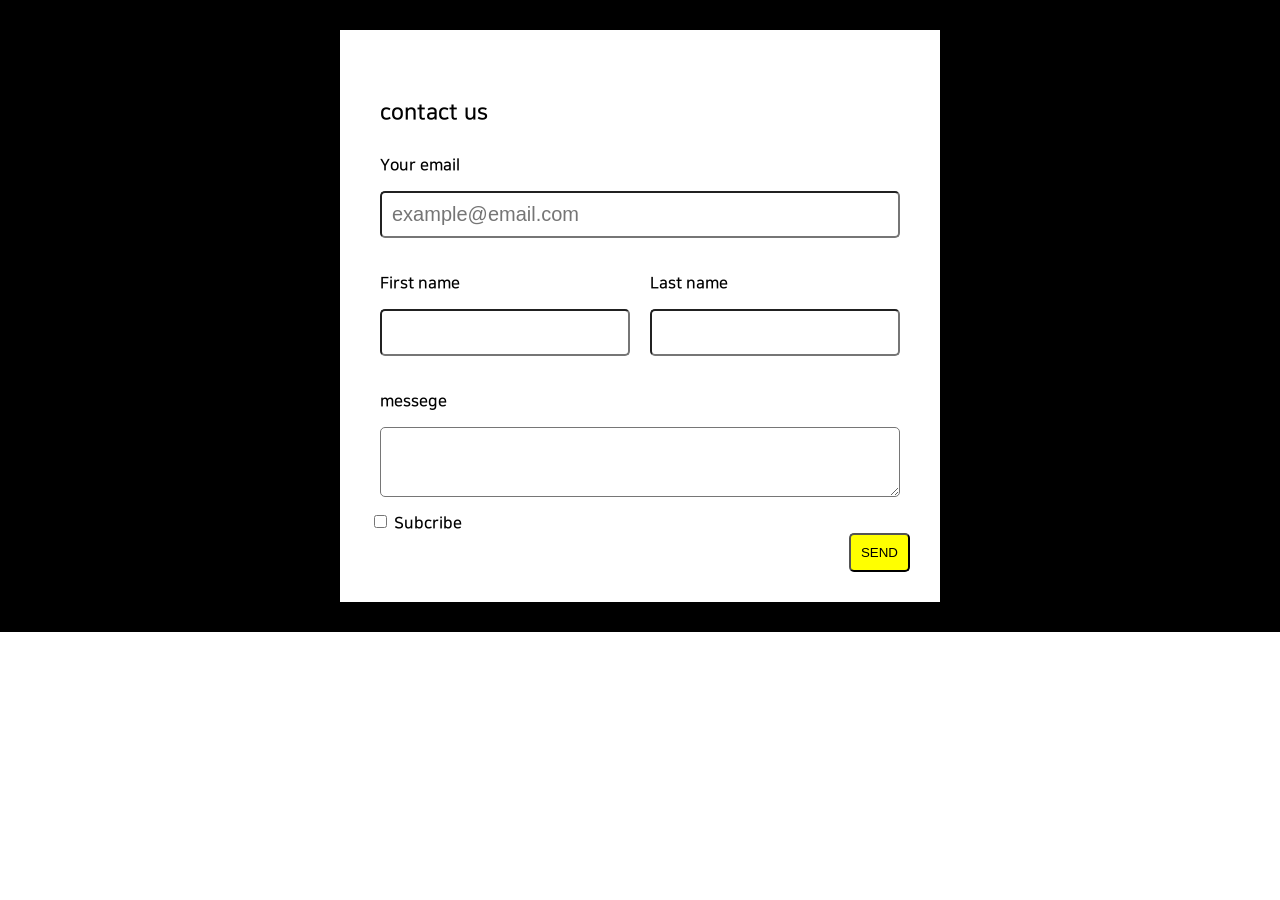
<file: practice/index.html>
<!DOCTYPE html>
<html lang="en">
<head>
    <meta charset="UTF-8">
    <meta http-equiv="X-UA-Compatible" content="IE=edge">
    <meta name="viewport" content="width=device-width, initial-scale=1.0">
    <link href="css/main.css" rel="stylesheet">
    <title>Document</title>
    <link rel="stylesheet" href="fontawesome-free-6.2.0-web/css/all.min.css"/>
</head>
<body>

  <div class="form-background">
    <div class="form-white">
        <form>
            <div class="w-100">
                <h4>contact us</h4>
                <p>Your email</p>
                <input class="form-input" type="email" placeholder="example@email.com">
            </div>
            <div class="w-50">
                <p>First name</p>
                <input class="form-input" type="text">
            </div>
            <div class="w-50">
                <p>Last name</p>
                <input class="form-input" type="text">
            </div>
            <div style="clear: both;"></div>
            <div class="w-100">
                <p>messege</p>
                <textarea class="form-input"></textarea>
            </div>
            <input id="sub" type="checkbox">
            <label for="sub">Subcribe</label>
            <button class="yellow-button">SEND</button>
        </form>
    </div>
  </div>
</body>
</html>
</file>
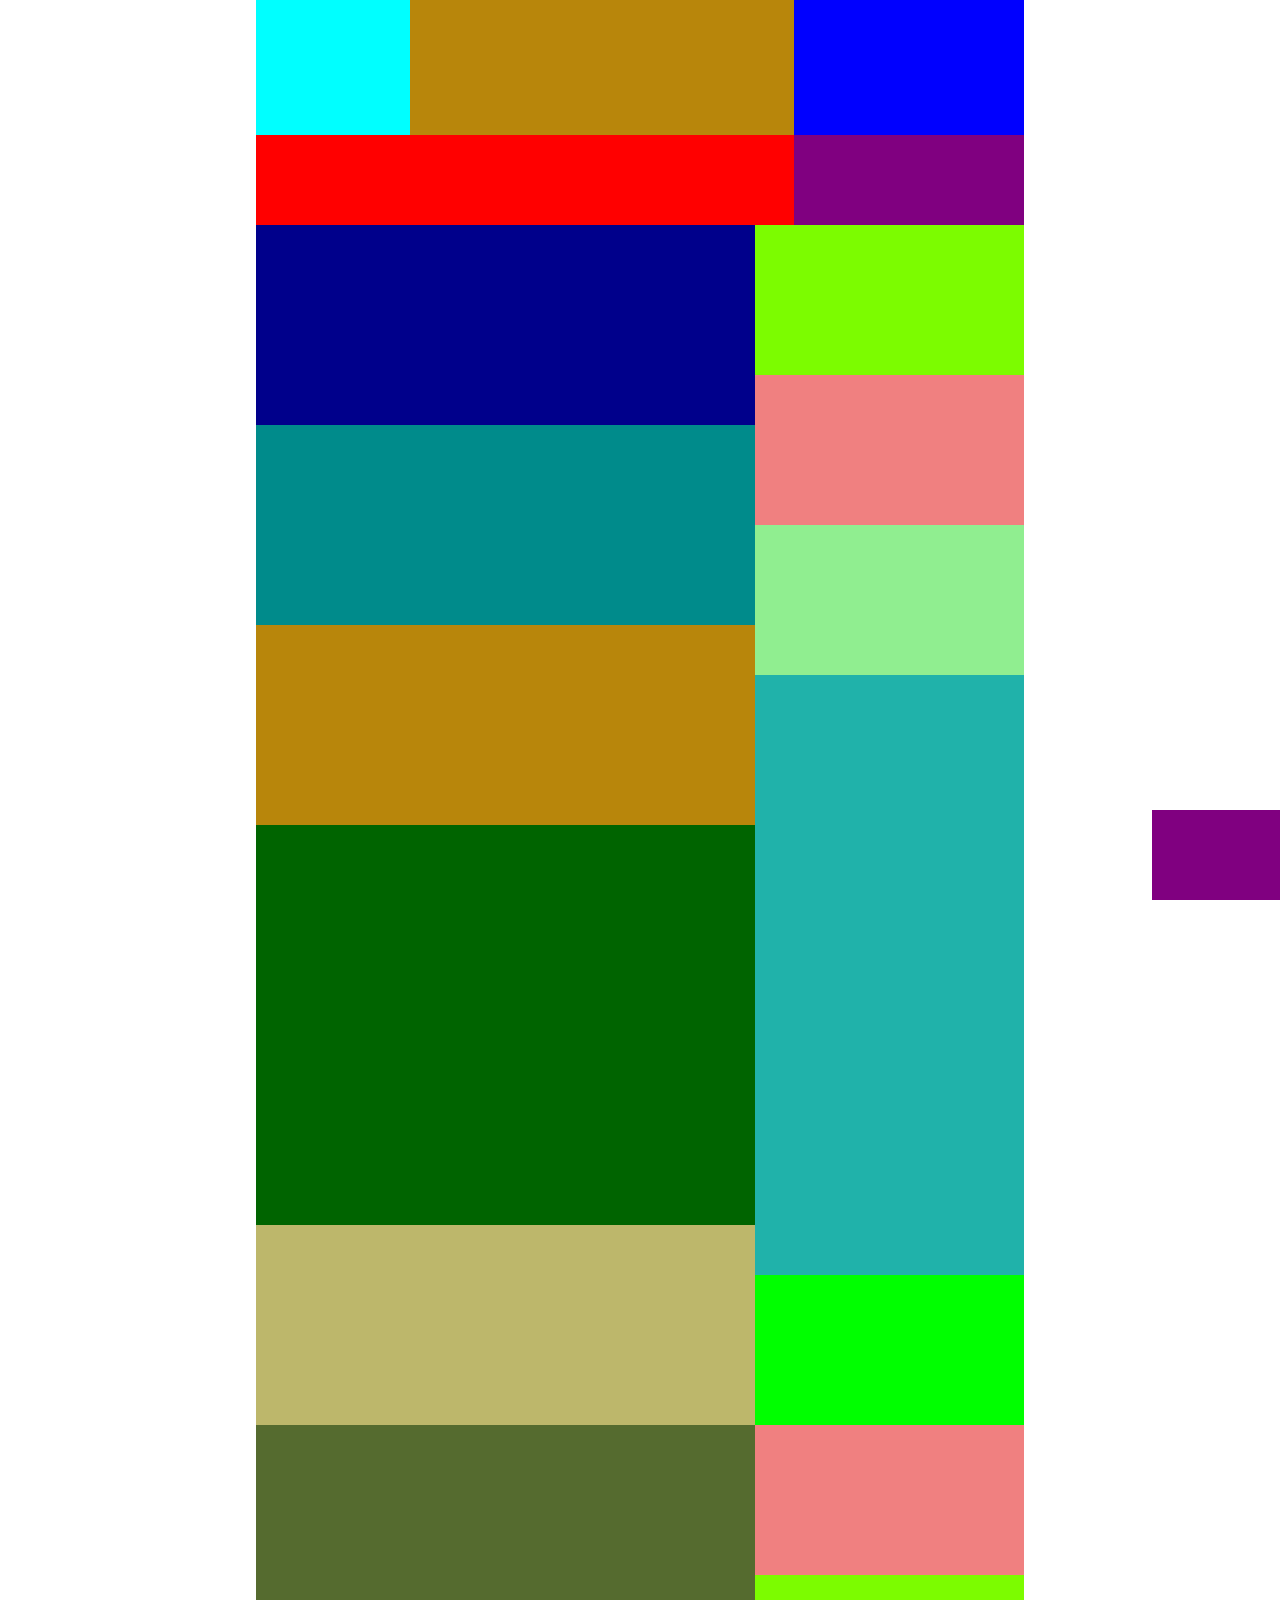
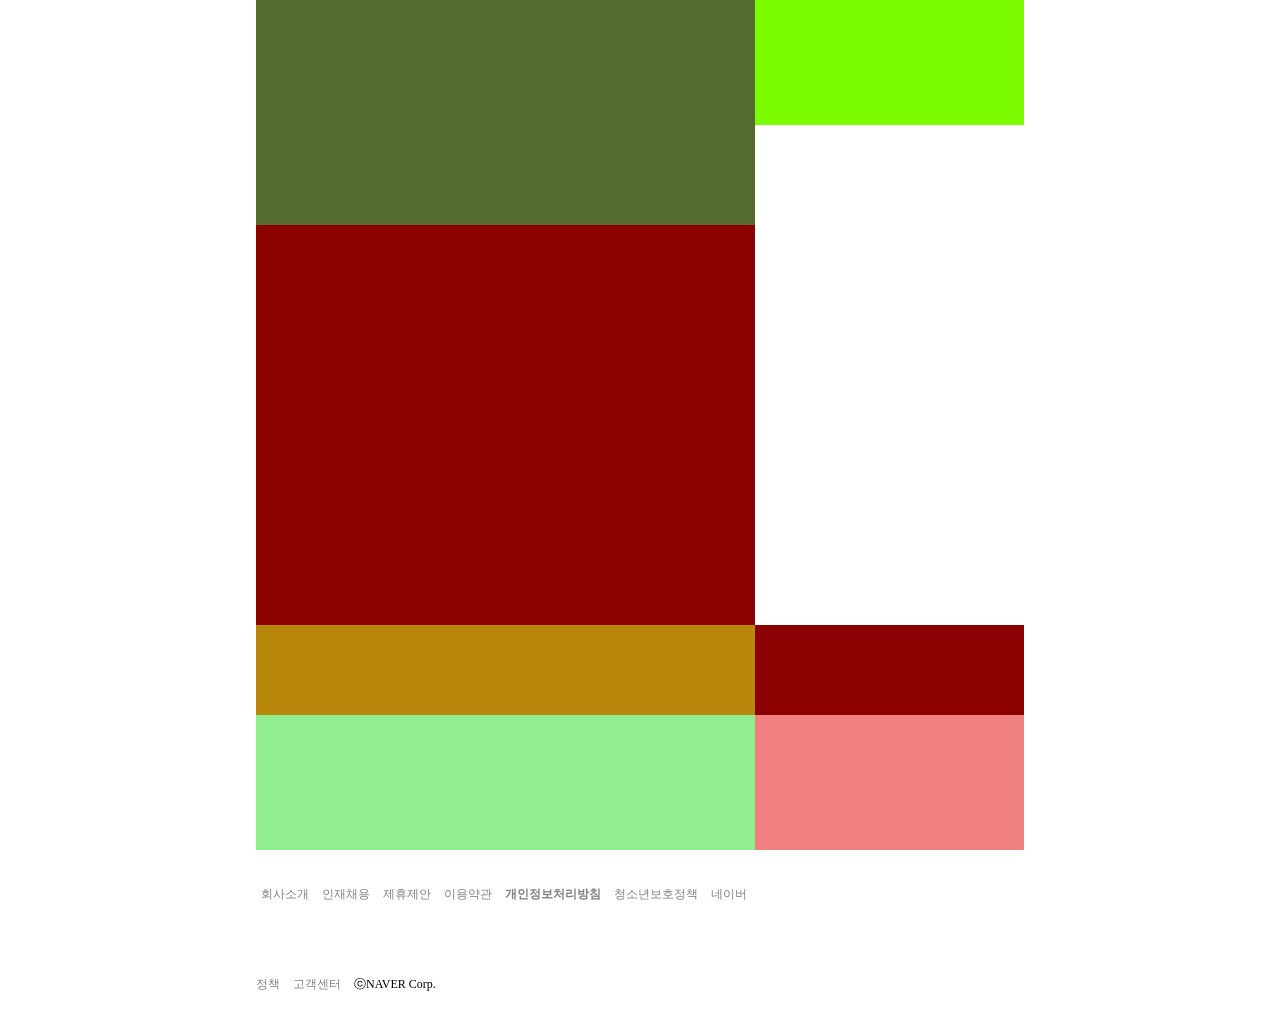
<file: portfolio/naver.html>
<!doctype html>
<html lang="en">
  <head>
    <meta charset="utf-8">
    <meta name="viewport" content="width=device-width, initial-scale=1">
    <title>naver</title>
    <link rel="stylesheet" href="css/main.css">    

  </head>
  <body>
    <div class="container">
    <div class="area1" style="display: flex;">
      <div class="area1-1"></div>
      <div class="area1-2"></div>
      <div class="area1-3"></div>
    </div>
    <div class="area2" style="display: flex;">
      <div class="area2-1"></div>
      <div class="area2-2"></div>
    </div>
    <div class="area3">
      <div class="area3-1"></div>
      <div class="area3-2"></div>
      <div class="area3-3"></div>
      <div class="area3-4"></div>
      <div class="area3-5"></div>
      <div class="area3-6"></div>
      <div class="area3-7"></div>
    </div>
    <div class="area4-bg">
    <div class="area4">
      <div class="area4-1"></div>
      <div class="area4-2"></div>
      <div class="area4-3"></div>
      <div class="area4-4"></div>
      <div class="area4-5"></div>
      <div class="area4-6"></div>
      <div class="area4-7"></div>
    </div>
    </div>
    <div style="clear: both;"></div>
    <div class="area5" style="display: flex;">
      <div class="area5-1"></div>
      <div class="area5-2"></div>
    </div>
    <div class="area6" style="display: flex;">
      <div class="area6-1"></div>
      <div class="area6-2"></div>
    </div>
      <div class="footer-bg">
        <span class="footer-item"><a href="" class="footer-item_1">회사소개</a></span>
        <span class="footer-item"><a href="" class="footer-item_1">인재채용</a></span>
        <span class="footer-item"><a href="" class="footer-item_1">제휴제안</a></span>
        <span class="footer-item"><a href="" class="footer-item_1">이용약관</a></span>
        <span class="footer-item"><a href="" class="footer-item_2">개인정보처리방침</a></span>
        <span class="footer-item"><a href="" class="footer-item_1">청소년보호정책</a></span>
        <span class="footer-item"><a href="" class="footer-item_1">네이버 정책</a></span>
        <span class="footer-item"><a href="" class="footer-item_1">고객센터</a></span>
        <span class="footer-item"><a href="" class="footer-item_3">ⓒNAVER Corp.</a></span>
      </div>
    <div class="area8"></div>
    <div class="area9"></div>
    </div>
   



  </body>
</html>
</file>
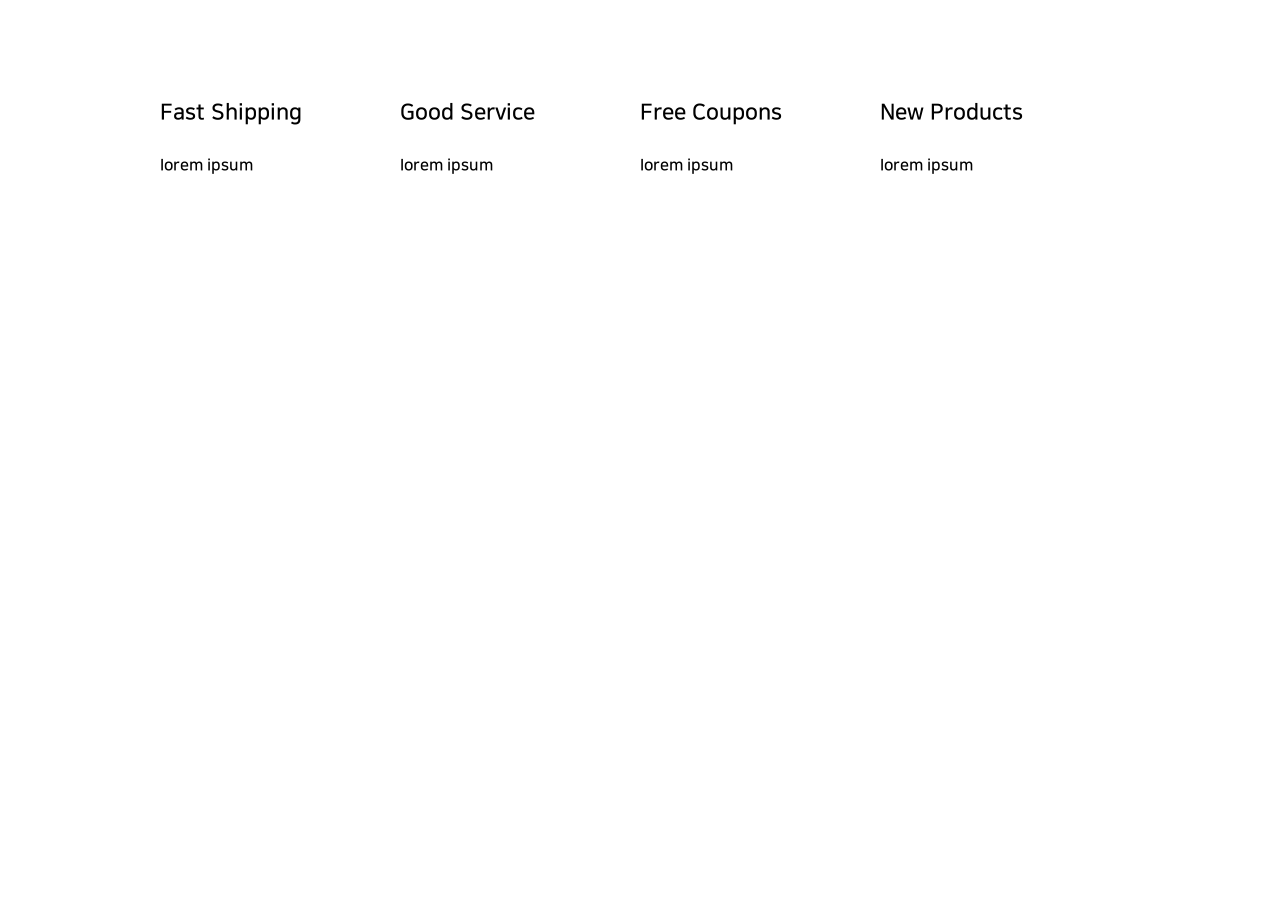
<file: practice/layout5.html>
<!DOCTYPE html>
<html lang="en">
<head>
    <meta charset="UTF-8">
    <meta http-equiv="X-UA-Compatible" content="IE=edge">
    <meta name="viewport" content="width=device-width, initial-scale=1.0">
    <link href="css/main.css" rel="stylesheet">
    <title>Document</title>
</head>
<body>

    <div class="work">
        <div>
            <h4>Fast Shipping</h4>
            <p>Iorem ipsum</p>
        </div>
        <div>
            <h4>Good Service</h4>
            <p>Iorem ipsum</p>
        </div>
        <div>
            <h4>Free Coupons</h4>
            <p>Iorem ipsum</p>
        </div>
        <div>
            <h4>New Products</h4>
            <p>Iorem ipsum</p>
        </div>
    </div>
    <div style="clear: both;"></div>
</body>
</html>
</file>
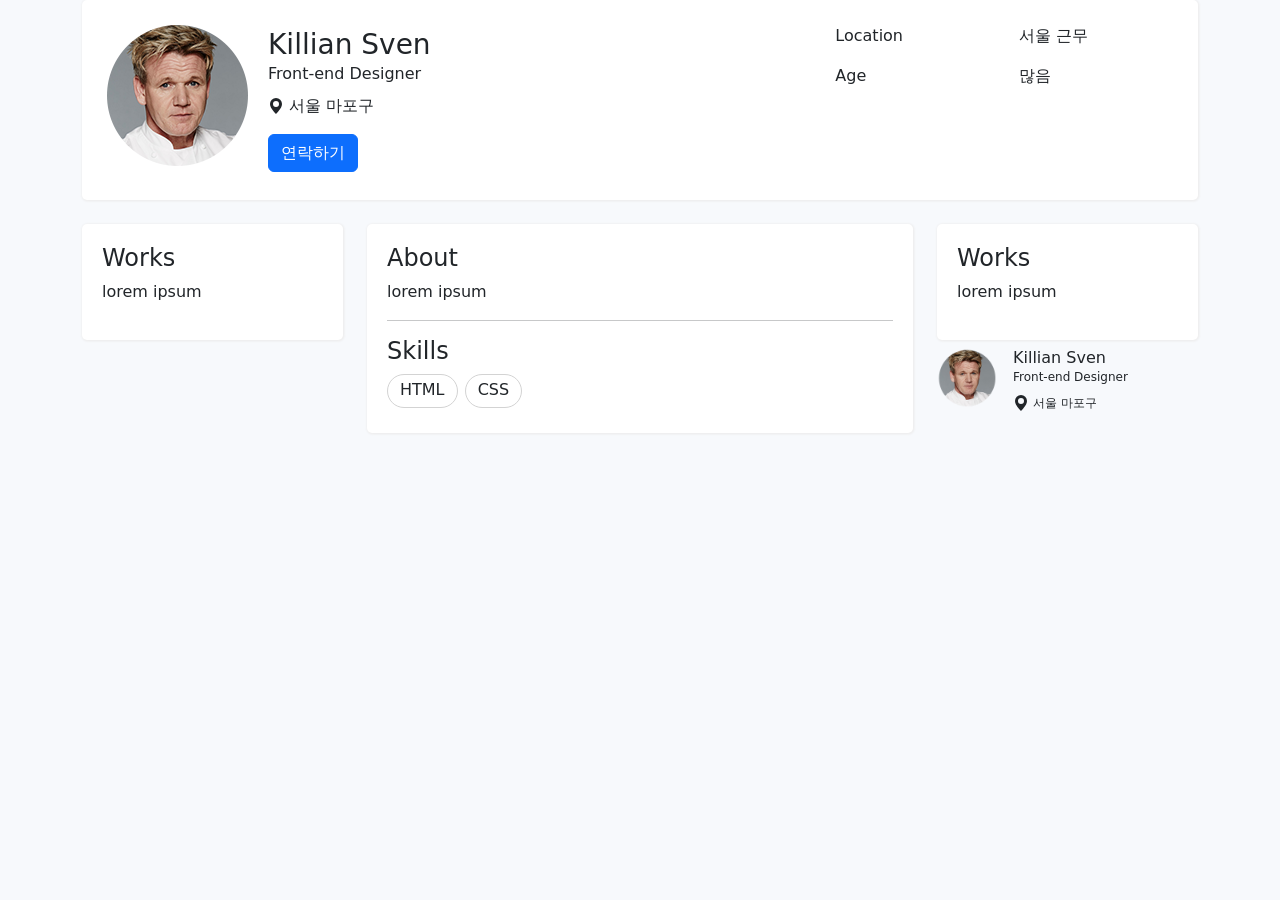
<file: practice/portfolio2.html>
<!doctype html>
<html lang="en">

<head>
  <!-- Required meta tags -->
  <meta charset="utf-8">
  <meta name="viewport" content="width=device-width, initial-scale=1">
  <!-- Bootstrap CSS -->
  <link href="https://cdn.jsdelivr.net/npm/bootstrap@5.1.1/dist/css/bootstrap.min.css" rel="stylesheet"
    integrity="sha384-F3w7mX95PdgyTmZZMECAngseQB83DfGTowi0iMjiWaeVhAn4FJkqJByhZMI3AhiU" crossorigin="anonymous">

  <title>Hello, world!</title>
  <style>
    .white-box {
      background: white;
      padding: 20px;
      border-radius: 5px;
      box-shadow: 0.5px 0.5px 2px 1px #eee;
    }

    .pill {
      display: inline-block;
      border: 1px solid lightgray;
      border-radius: 100px;
      padding: 3px 12px 5px 12px;
      margin-right: 2px;
      margin-bottom: 5px;
    }
  </style>

</head>

<body style="background: #f7f9fc">

  <div class="container">
    <div class="white-box">
      <div class="row">
        <div class="col-md-8">
          <div class="d-flex">
            <div class="flex-shrink-0">
              <img src="img/author.png">
            </div>
            <div class="flex-grow-1 ms-3 py-2">
              <h3 class="mb-0">Killian Sven</h3>
              <p class="mb-2 width">Front-end Designer</p>
              <p><svg xmlns="http://www.w3.org/2000/svg" width="16" height="16" fill="currentColor"
                  class="bi bi-geo-alt-fill" viewBox="0 0 16 16">
                  <path d="M8 16s6-5.686 6-10A6 6 0 0 0 2 6c0 4.314 6 10 6 10zm0-7a3 3 0 1 1 0-6 3 3 0 0 1 0 6z" />
                </svg> 서울 마포구</p>
              <button class="btn btn-primary">연락하기</button>
            </div>
          </div>
        </div>
        <div class="col-md-4 mt-4 mt-md-1" style="font-size: 16px">
          <div class="row">
            <div class="col-6">
              <p>Location</p>
            </div>
            <div class="col-6">
              <p>서울 근무</p>
            </div>
            <div class="col-6">
              <p>Age</p>
            </div>
            <div class="col-6">
              <p>많음</p>
            </div>
          </div>
        </div>
      </div>
    </div>

  </div>


  <div class="container mt-4">
    <div class="row">
      <div class="col-md-3">
        <div class="white-box">
          <h4>Works</h4>
          <p>lorem ipsum</p>
        </div>
      </div>
      <div class="col-md-6">
        <div class="white-box">
          <h4>About</h4>
          <p>lorem ipsum</p>

          <hr>

          <h4>Skills</h4>
          <span class="pill">HTML</span>
          <span class="pill">CSS</span>
        </div>
      </div>
      <div class="col-md-3">
        <div class="white-box">
          <h4>Works</h4>
          <p>lorem ipsum</p>
        </div>

        <div class="d-flex" style="font-size: 12px;">
          <div class="flex-shrink-0">
            <img src="img/author.png" class="mt-2" width="60px">
          </div>
          <div class="flex-grow-1 ms-3 py-2">
            <h6 class="mb-0">Killian Sven</h6>
            <p class="mb-2 width">Front-end Designer</p>
            <p><svg xmlns="http://www.w3.org/2000/svg" width="16" height="16" fill="currentColor"
                class="bi bi-geo-alt-fill" viewBox="0 0 16 16">
                <path d="M8 16s6-5.686 6-10A6 6 0 0 0 2 6c0 4.314 6 10 6 10zm0-7a3 3 0 1 1 0-6 3 3 0 0 1 0 6z" />
              </svg> 서울 마포구</p>
          </div>
        </div>


      </div>
    </div>
  </div>






  <script src="https://cdn.jsdelivr.net/npm/bootstrap@5.1.1/dist/js/bootstrap.bundle.min.js"
    integrity="sha384-/bQdsTh/da6pkI1MST/rWKFNjaCP5gBSY4sEBT38Q/9RBh9AH40zEOg7Hlq2THRZ"
    crossorigin="anonymous"></script>

</body>

</html>
</file>
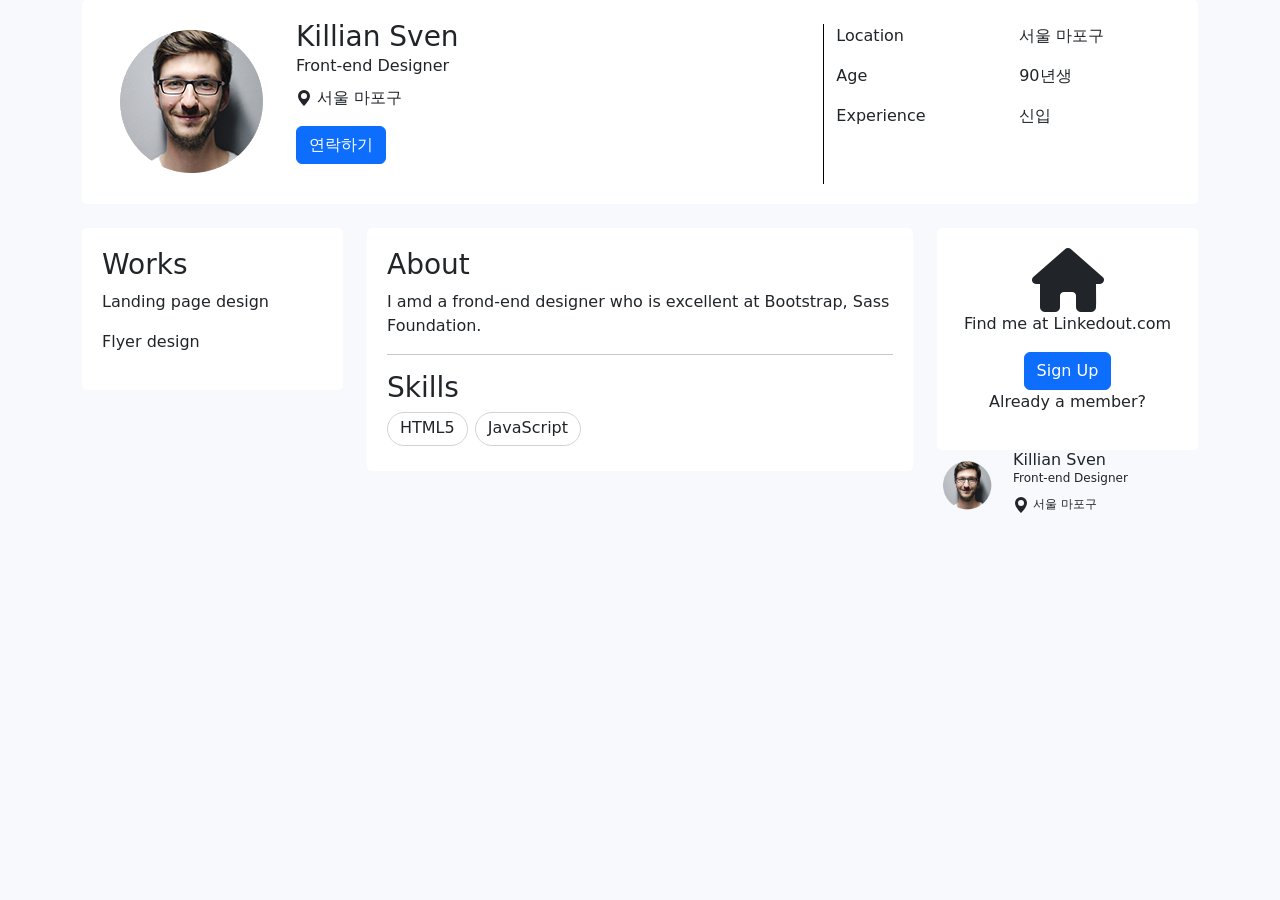
<file: practice/portfolio3.html>
<!DOCTYPE html>
<html lang="en">
<head>
    <meta charset="UTF-8">
    <meta http-equiv="X-UA-Compatible" content="IE=edge">
    <meta name="viewport" content="width=device-width, initial-scale=1.0">
    <link href="css/main.css" rel="stylesheet">
    <title>Document</title>
    <link rel="stylesheet" href="fontawesome-free-6.2.0-web/css/all.min.css"/>
    <link href="https://cdn.jsdelivr.net/npm/bootstrap@5.2.2/dist/css/bootstrap.min.css" rel="stylesheet" integrity="sha384-Zenh87qX5JnK2Jl0vWa8Ck2rdkQ2Bzep5IDxbcnCeuOxjzrPF/et3URy9Bv1WTRi" crossorigin="anonymous">
    <style>
        .white-box {
            background: white;
            padding: 20px;
            border-radius: 5px;
            box-shadow: 0.5px 0.5px 0.5px 2px 1px #eee;
        }
        .pill {
	    display: inline-block;
	    border: 1px solid lightgray;
	    border-radius: 100px;
	    padding: 3px 12px 5px 12px;
	    margin-right: 2px;
	    margin-bottom: 5px;
}
        </style>
</head>
<body style="background: #f7f9fc;">
        <div class="container">
            <div class="white-box">
                <div class="row">
                    <div class="col-md-8">
                        <div class="d-flex">
                            <div class="flex-shrink-0">
                              <img src="img/profile-pic.png" alt="...">
                            </div>
                            <div class="flex-grow-1 ms-3">
                                <h3 class="mb-0">Killian Sven</h3>
                                <p class="mb-2 width">Front-end Designer</p>
                                <p><svg xmlns="http://www.w3.org/2000/svg" width="16" height="16" fill="currentColor"
                                    class="bi bi-geo-alt-fill" viewBox="0 0 16 16">
                                    <path d="M8 16s6-5.686 6-10A6 6 0 0 0 2 6c0 4.314 6 10 6 10zm0-7a3 3 0 1 1 0-6 3 3 0 0 1 0 6z" />
                                  </svg> 서울 마포구</p>
                                <button class="btn btn-primary">연락하기</button>
                            </div>
                        </div>
                    </div>
                    <div class="col-md-4 mt-4 mt-md-1" style="font-size: 16px; border-left: 1px solid black;">
                        <div class="row">
                            <div class="col-6">
                                <p>Location</p>
                            </div>
                            <div class="col-6">
                                <p>서울 마포구</p>
                            </div>
                            <div class="col-6">
                                <p>Age</p>
                            </div>
                            <div class="col-6">
                                <p>90년생</p>
                            </div>
                            <div class="col-6">
                                <p>Experience</p>
                            </div>
                            <div class="col-6">
                                <p>신입</p>
                            </div>
                        </div>
                    </div>
                </div>
            </div>
        </div>
        <div class="container mt-4">
            <div class="row">
                <div class="col-md-3">
                    <div class="white-box">
                        <h3>Works</h3>
                        <p>Landing page design</p>
                        <p>Flyer design</p>
                    </div>
                </div>
                <div class="col-md-6">
                    <div class="white-box">
                        <h3>About</h3>
                        <p>I amd a frond-end designer who is excellent at Bootstrap, Sass Foundation.</p>
                        <hr>
                        <h3>Skills</h3>
                        <div class="pill">HTML5</div>
                        <div class="pill">JavaScript</div>
                    </div>
                </div>
                <div class="col-md-3">
                    <div class="white-box" style="text-align: center;">
                        <i class="fa-sharp fa-solid fa-house fa-4x"></i>
                        <p>Find me at Linkedout.com</p>
                        <button class="btn btn-primary">Sign Up</button>
                        <p>Already a member?</p>
                    </div>
                    <div class="d-flex" style="font-size: 12px;">
                        <div class="flex-shrink-0">
                          <img src="img/profile-pic.png" class="mt-2" style="width: 60px;">
                        </div>
                        <div class="flex-grow-1 ms-3">
                            <h6 class="mb-0">Killian Sven</h6>
                            <p class="mb-2 width">Front-end Designer</p>
                            <p><svg xmlns="http://www.w3.org/2000/svg" width="16" height="16" fill="currentColor"
                                class="bi bi-geo-alt-fill" viewBox="0 0 16 16">
                                <path d="M8 16s6-5.686 6-10A6 6 0 0 0 2 6c0 4.314 6 10 6 10zm0-7a3 3 0 1 1 0-6 3 3 0 0 1 0 6z" />
                              </svg> 서울 마포구</p>
                        </div>
                    </div>
                </div>
            </div>
        </div>
        <div>
            
        </div>

    <script src="https://cdn.jsdelivr.net/npm/bootstrap@5.1.1/dist/js/bootstrap.bundle.min.js"
    integrity="sha384-/bQdsTh/da6pkI1MST/rWKFNjaCP5gBSY4sEBT38Q/9RBh9AH40zEOg7Hlq2THRZ"
    crossorigin="anonymous"></script>

</body>
</html>
</file>
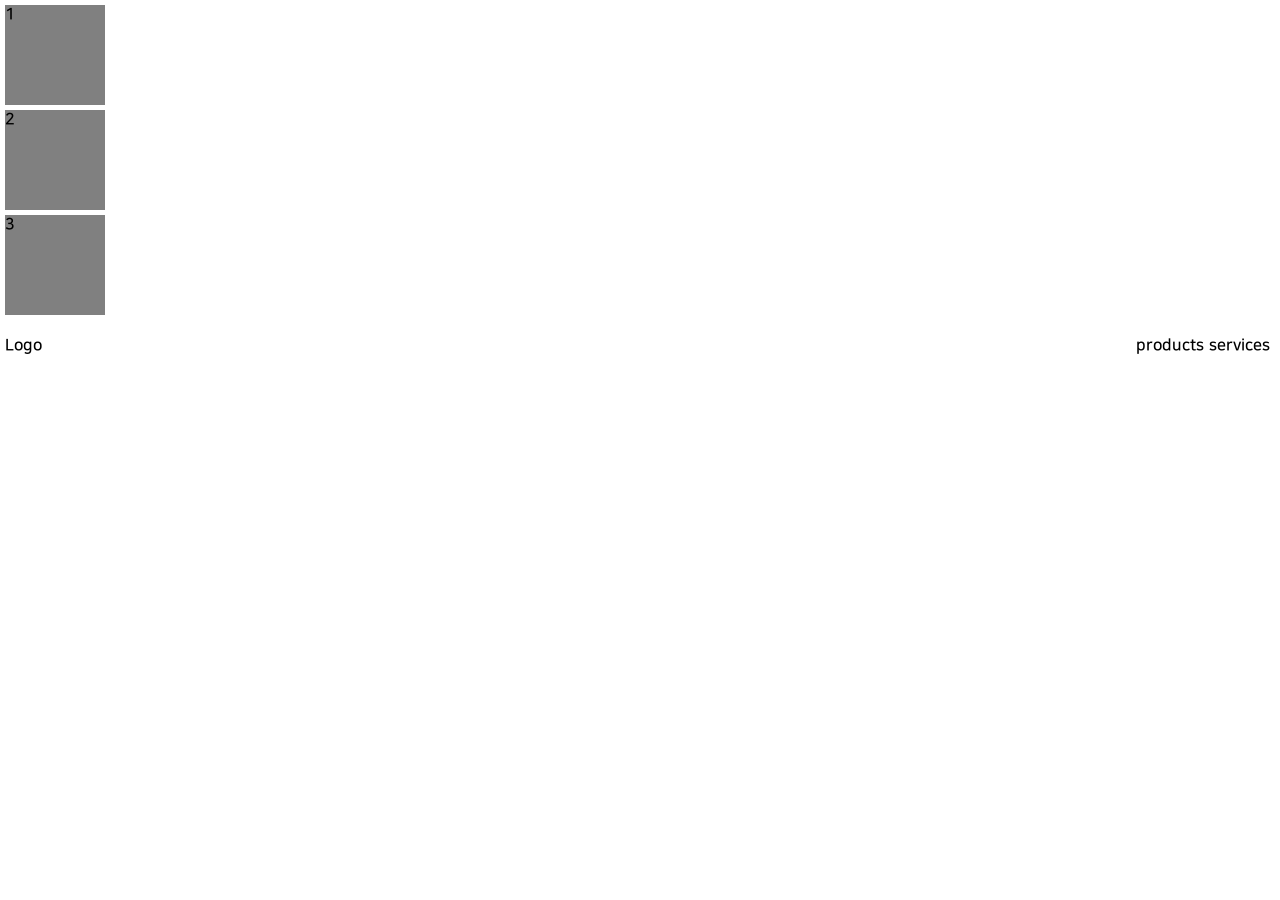
<file: practice/pseudo.html>
<!DOCTYPE html>
<html lang="en">
<head>
    <meta charset="UTF-8">
    <meta http-equiv="X-UA-Compatible" content="IE=edge">
    <meta name="viewport" content="width=device-width, initial-scale=1.0">
    <link href="css/main.css" rel="stylesheet">
    <title>Document</title>
</head>
<body>
    

    <div class="flex-container">
        <div class="flex-item">1</div>
        <div class="flex-item" style="flex-grow: 2">2</div>
        <div class="flex-item">3</div>
    </div>

    <nav class="nav-container">
        <div class="nav-item" style="flex-grow: 2;">Logo</div>
        <div style="flex-grow: 1;"></div>
        <div class="nav-item">products</div>
        <div class="nav-item">services</div>
    </nav>
    
    <div class="container">
        <div></div>
    </div>

    <p></p>
    <span></span>
</body>
</html>
</file>
<file: practice/css/main.css>
div, input, textarea {
    box-sizing: border-box;
}

body {
    margin: 0px;
}

h1 {
    font-size: 30px;
}

h4 {
    font-size: 22px;
}

.form-background {
    padding: 30px;
    background-color: black;
}

.form-white {
    padding: 30px;
    background-color: white;
    width: 100%;
    max-width: 600px;
    margin: auto;
}

.form-input {
    padding: 10px;
    font-size: 20px;
    width: 100%;
    border-radius: 5px;
}

.w-50 {
    width: 50%;
    float: left;
    padding: 10px;
}

.w-100 {
    width: 100%;
    box-sizing: border-box;
    padding: 10px;
}

.yellow-button {
    background-color: yellow;
    padding: 10px;
    border-radius: 5px;
    display: block;
    margin-left: auto;
}

table {
    border-collapse: collapse;
}

td,th {
    /*border: 1px solid black;*/
}

.cart-table td, .cart-table th {
    padding: 15px;
    border-bottom: 1px solid #c2d3de;
}

.cart-background {
    width: 100%;
    background-color: #c2d3de;
    padding: 30px;
    color: aqua;
}

.cart-table {
    width: 100%;
    max-width: 700px;
    margin: auto;
    background: white;
    border-radius: 10px;
}

.cart-table th:nth-child(2) {
    width: 400px;
}

.cart-button {
    background-color: aquamarine;
    border: none;
    padding: 10px;
    color: black;
    border-radius: 5px;
    margin-left: auto;
    display: block;
}

.btn {
    padding: 15px;
    font-size: 20px;
    border: none;
    border-radius: 10px;
    background-color: coral;
    color: white;
    cursor: pointer;
}

.btn1:hover {
    background-color: blueviolet;
}

.btn1:active {
    background-color:blanchedalmond;
}
.main-btn {
    padding: 15px;
    font-size: 20px;
    border: none;
    cursor: pointer;
}

.bg-red {
    background: red;
}

.bg-blue {
    background: blue;
}

body {
    margin: 0px;
    font-family: 이쁜폰트;
    font-weight: 100;
}
@font-face {
    font-family: '이쁜폰트';
    src : url(../font/NanumSquareAcB.woff)
}

.flex-item {
    width: 100px;
    height: 100px;
    background-color: gray;
    margin: 5px;
}

.nav-container {
    display: flex;
    height: 40px;
    align-items: center;
    padding: 5px;
}

.nav-item {
    margin-right: 5px;
}

.main-button {
    width: 150px;
    padding: 10px;
    border: none;
    border-radius: 5px;
    left: 0;
    right: 0;
    margin: auto;
    background: white;
    font-size: 20px;
    position: absolute;
}

.main-title {
   font-size: 40px;
   margin-top: 50px;
}

.main-background {
    background-image: url(../img/shoes.jpeg);
    color: white;
    text-align: center;
    width: 100%;
    height: 500px;
    background-size: cover;
    background-repeat: no-repeat;
    background-position: center;
    padding: 1px;
    position: relative;
}

.main-background p {
    font-size: 20px;
}
.work {
    width: 80%;
    max-width: 1000px;
    margin: auto;
    margin-top: 50px;
    margin-bottom: 50px;
    padding: 20px;
}

.work-items {
    color: black;
}

.work div{
    float: left;
    width: 25%;
}

@media screen and (max-width: 1200px){
    .work div {
        width: 50%;
    }
}

@media screen and (max-width: 768px){
   .work div {
    width: 100%;
   }
    }

@media screen and (max-width: 576px){
 
}

.explainbox-black {
    width: 80%;
    height: 150px;
    background-color: burlywood;
    position: absolute;
    bottom: 120px;
    display: block;
    left: 0;
    right: 0;
    margin: auto;
    text-align: center;
}

.iphone-background {
    background-image: linear-gradient(to bottom, #499add, #4e61c0);
    height: 550px;
    padding: 20px;
    color: white;
}

.iphone-container {
    max-width: 1200px;
    margin :auto;
}

.iphone-text {
    margin-top: 50px;
    float: left;
}

.iphone-img {
    width: 400px;
    float: right;
    margin-top: 95px;
}

.btn1 {
    padding: 20px;
    font-size: 20px;
    border-radius: 5px;
    border: 1px solid black;
    color: white;
}

.btn-black {
    background-color: black;
}
@media screen and (max-width: 992px) {
    .iphone-text {
        text-align: center;
        float: none;
        margin-top: 50px;
    }
    .iphone-img {
        width: 260px;
        display: block;
        float: none;
        margin: auto;
        margin-top: 42px;
    }
    .services-item {
        display: flex;
        flex-direction: column;
    }
    .services-item div {
        margin: auto;
    }
    .portfolio-container {
        display: flex;
        flex-direction: column;
    }
    .portfolio-container div {
        margin: auto;
    }
}

.content-box {
    text-align: center;
    padding: 20px;
}

.services {
    background-color: #4e61c0;
    color: white;
    text-align: center;
    padding: 60px;
    width: 100%;
}

.services-head p {
    margin-bottom: 0px;
}

.services-head h4 {
    margin-top: 0px;
}

.services-icon {
    color: #4e61c0;
    background-color: white;
    width: 100px;
    height: 100px;
    border-radius: 50%;
    padding: 15px;
    box-sizing: border-box;
}

.services h5 {
    margin-bottom: 0px;
}
.services p {
    font-size: 10px;
}

.services-item {
    display: flex;
}

.services-item div {
    width: 25%;
}

.portfolio {
    padding-top: 60px;
    padding-bottom: 60px;
    text-align: center;
}
.portfolio-head {
    text-align: center;
}

.portfolio-head p {
    margin-bottom: 0px;
    color: bisque;
}
.portfolio h1 {
    margin-top: 0px;
}
.portfolio-item1 {
    background-image: linear-gradient(rgba(0,0,0,0.4),rgba(0,0,0,0.4)),url(/img/portfolio-1.jpeg);
    float: left;
    width: 50%;
    height: 350px;
    background-size: cover;
}
.portfolio-item2 {
    background-image: url(/img/portfolio-2.jpeg);
    float: left;
    width: 50%;
    height: 350px;
    background-size: cover;
}
.portfolio-item3 {
    background-image: url(/img/portfolio-3.jpeg);
    float: left;
    width: 50%;
    height: 350px;
    background-size: cover;
}
.portfolio-item4 {
    background-image: url(/img/portfolio-4.jpeg);
    float: left;
    width: 50%;
    height: 350px;
    background-size: cover;
}
.portfolio-text {
    width: 100%;
    color: white;
    padding: 50px;
}
.portfolio-container {
    text-align: left;
    max-width: 1200px;
    margin: auto;
}
.portfolio-white {
    width: 100%;
    height: 100%;
    z-index: 2;
    position: absolute;
    border: 0px solid white;
    transition: all 1s;
}
.portfolio-white:hover {
    border: 30px solid white;
}
.portfolio-item1 {
    position: relative;
}

.profile-container {
    background-color: #f7f9fc;
    padding: 20px;
}
</file>
<file: portfolio/css/main.css>
body {
    margin: 0px;
    font-size: 12px;
  }
  .container {
    width: 60%;
    margin: auto;
  }

  .area1 {
    width: 100%;
    height: 15vh;
  }
  .area2 {
    width: 100%;
    height: 10vh;
  }
  .area3 {
    width: 65%;
    height: 2000px;
    float: left;
  }
  .area4-bg {
    width: 35%;
    height: 2000px;
    float: left;
  }
  .area4 {
    width: 100%;
    height: 1500px;
    position: sticky;
    top: 0px;
  }
  .area5 {
    width: 100%;
    height: 10vh;
  }
  .area6 {
    width: 100%;
    height: 15vh;
  }
  .area7 {
    width: 65%;
    height: 10vh;
    background-color: black;
  }
  .area8 {
    width: 100%;
    height: 10vh;
  }
  .area9 {
    width: 10%;
    height: 10vh;
    background-color: purple;
    position: fixed;
    bottom: 0px;
    right: 0px;
  }
  .area1-1 {
    width: 20%;
    background-color: aqua;
  }
  .area1-2 {
    width: 50%;
    background-color: darkgoldenrod;
  }
  .area1-3 {
    width: 30%;
    background-color: blue;
  }
  .area2-1 {
    width: 70%;
    background-color: red;
  }
  .area2-2 {
    width: 30%;
    background-color: purple;
  }
  .area3-1 {
    height: 10%;
    background-color: darkblue;
  }
  .area3-2 {
    height: 10%;
    background-color: darkcyan;
  }
  .area3-3 {
    height: 10%;
    background-color: darkgoldenrod;
  }
  .area3-4 {
    height: 20%;
    background-color: darkgreen;
  }
  .area3-5 {
    height: 10%;
    background-color: darkkhaki;
  }
  .area3-6 {
    height: 20%;
    background-color: darkolivegreen;
  }
  .area3-7 {
    height: 20%;
    background-color: darkred;
  }
  .area4-1 {
    height: 10%;
    background-color: lawngreen;
  }
  .area4-2 {
    height: 10%;
    background-color: lightcoral;
  }
  .area4-3 {
    height: 10%;
    background-color: lightgreen;
  }
  .area4-4 {
    height: 40%;
    background-color: lightseagreen;
  }
  .area4-5 {
    height: 10%;
    background-color: lime;
  }
  .area4-6 {
    height: 10%;
    background-color: lightcoral;
  }
  .area4-7 {
    height: 10%;
    background-color: lawngreen;
  }
  .area5-1 {
    width: 65%;
    background-color: darkgoldenrod;
  }
  .area5-2 {
    width: 35%;
    background-color: darkred;
  }
  .area6-1 {
    width: 65%;
    background-color: lightgreen;
  }
  .area6-2 {
    width: 35%;
    background-color: lightcoral;
  }
  .area4-sticky {
    height: 1500px;
    position: sticky;
    top: 0px;
  }
  .footer-bg {
    width: 65%;
   height: 10vh;
 }
 .footer-item {
   padding: 5px;
 }
 .footer-item::before {
   content: '';
   display: inline-block;
   vertical-align: middle;
   height: 100%;
 }
 .footer-bg>span>a {
   text-decoration: none;
 }
 .footer-item_1 {
   color: gray;
 }
 .footer-item_2 {
   color: gray;
   font-weight: bold;
 }
 .footer-item_3 {
   color: black;
 }
 .footer-bg>span>a:hover {
   text-decoration: underline;
 }
</file>
